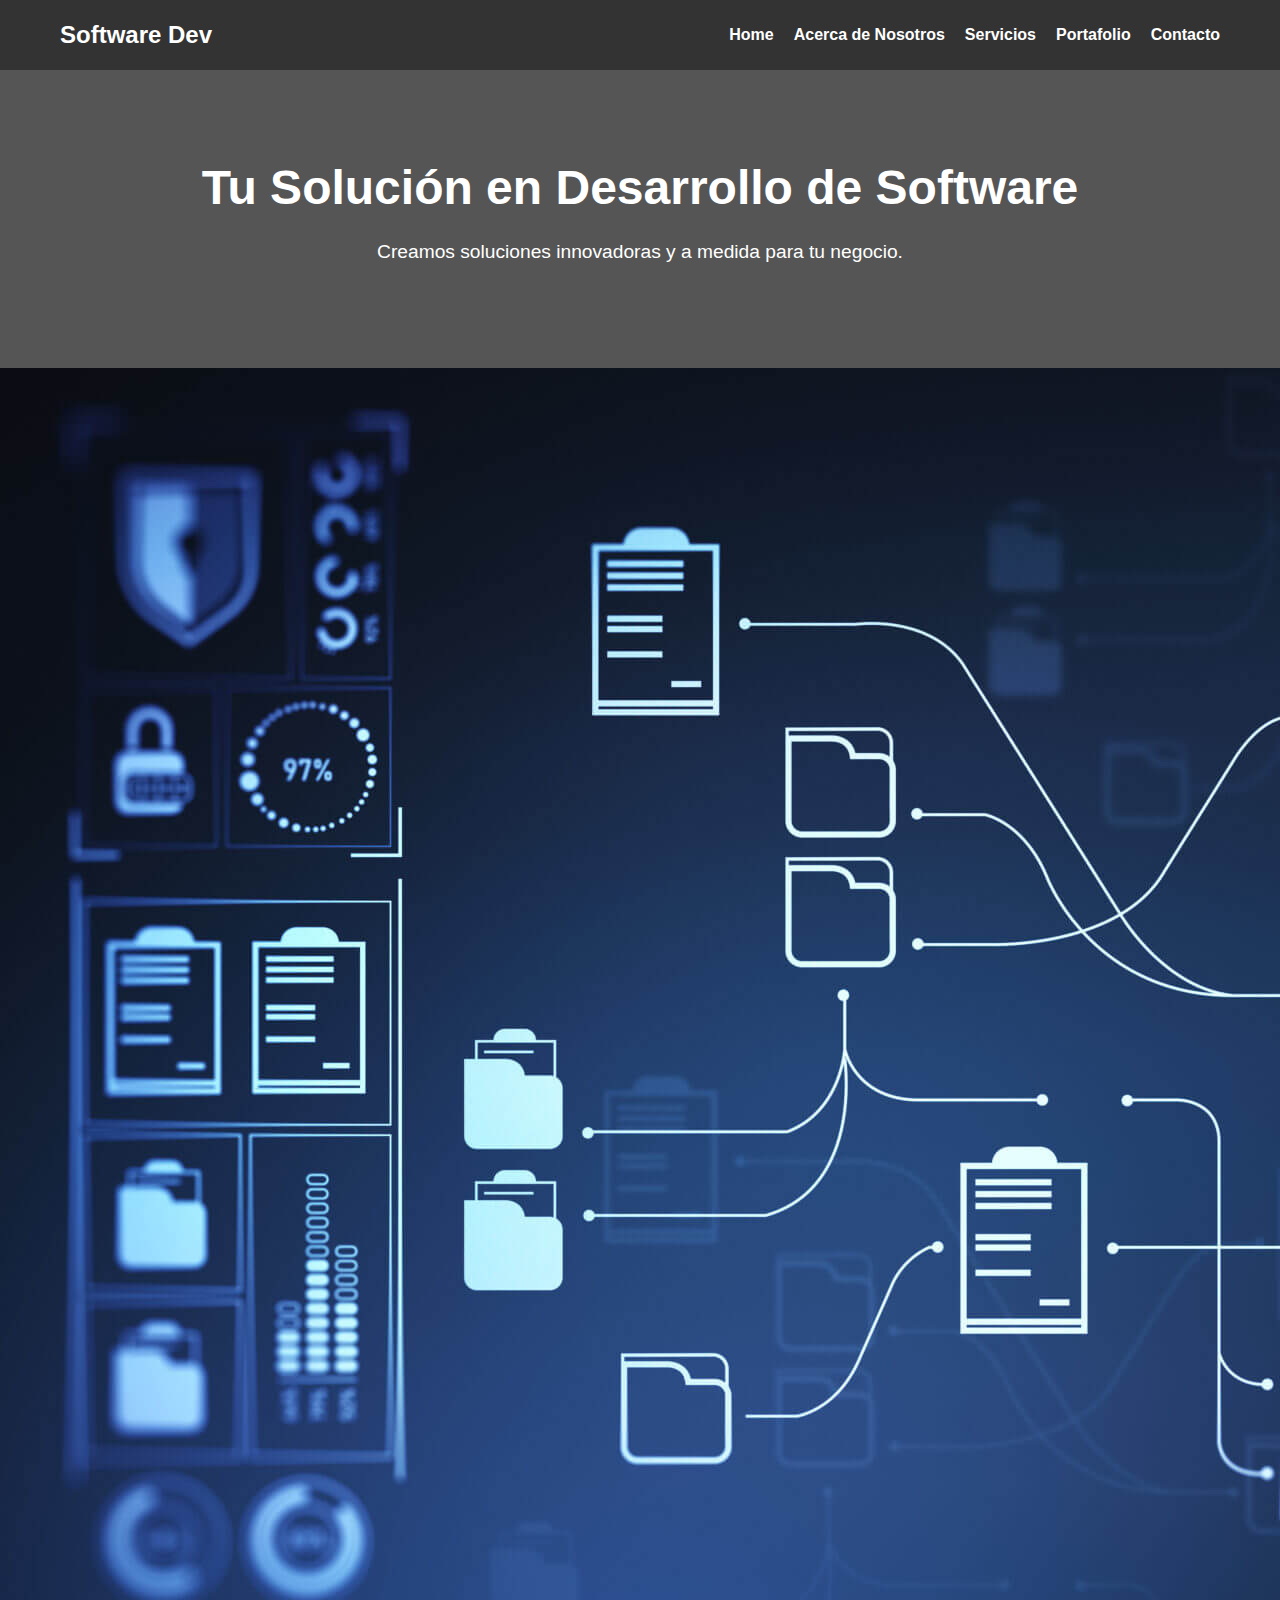
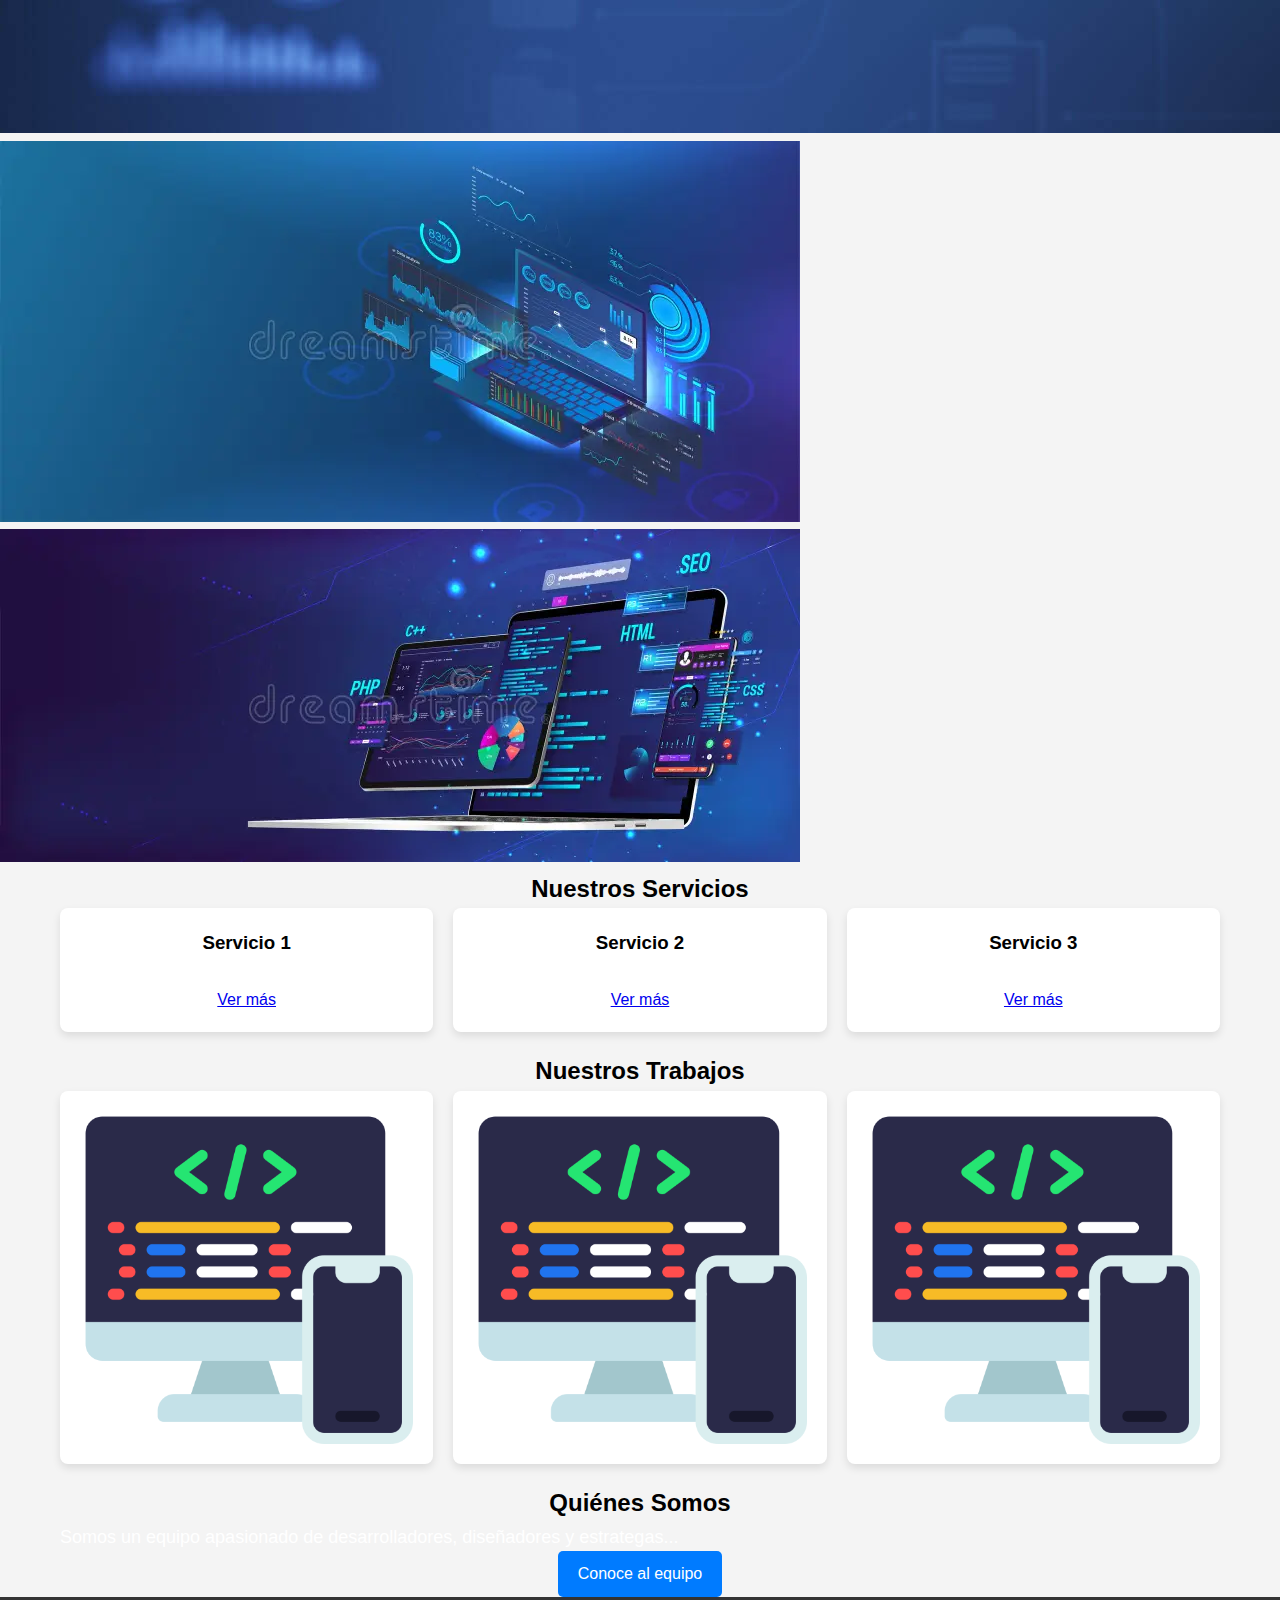
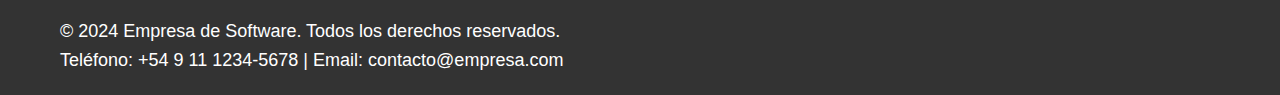
<file: Sprint 1/index.html>
<!DOCTYPE html>
<html lang="es">
<head>
    <meta charset="UTF-8">
    <meta name="viewport" content="width=device-width, initial-scale=1.0">
    <title>Software Dev-HOME</title>
    <link rel="stylesheet" href="css/style.css">
</head>
<body>

    <header class="main-header">
        <div class="container">
            <div class="logo">
                <a href="index.html">Software Dev</a>
            </div>
            <nav class="main-nav">
                <ul>
                    <li><a href="index.html">Home</a></li>
                    <li><a href="about.html">Acerca de Nosotros</a></li>
                    <li><a href="services.html">Servicios</a></li>
                    <li><a href="portfolio.html">Portafolio</a></li>
                    <li><a href="contact.html">Contacto</a></li>
                </ul>
            </nav>
        </div>
    </header>

    <main>
        <section class="hero-section">
            <div class="hero-content">
                <h1>Tu Solución en Desarrollo de Software</h1>
                <p>Creamos soluciones innovadoras y a medida para tu negocio.</p>
            </div>
        </section>


    <div class="carousel-slides">
        <div class="slide">
            <img src="img/foto1.jpeg" alt="Diapositiva 1">
        </div>
        <div class="slide">
            <img src="img/foto2.jpg" alt="Diapositiva 2">
        </div>
        <div class="slide">
            <img src="img/foto3.jpg" alt="Diapositiva 3">
        </div>
    </div>
        <section class="services-summary container">
            <h2>Nuestros Servicios</h2>
            <div class="flex-container">
                <div class="card">
                    <h3>Servicio 1</h3>
                    <p>Desarrollo de aplicaciones web a medida.</p>
                    <a href="services.html">Ver más</a>
                </div>
                <div class="card">
                    <h3>Servicio 2</h3>
                    <p>Consultoría y arquitectura de software.</p>
                    <a href="services.html">Ver más</a>
                </div>
                <div class="card">
                    <h3>Servicio 3</h3>
                    <p>Mantenimiento y soporte técnico.</p>
                    <a href="services.html">Ver más</a>
                </div>
            </div>
        </section>

        <section class="portfolio-summary container">
            <h2>Nuestros Trabajos</h2>
            <div class="flex-container">
                <div class="project-thumbnail">
                    <img src="img/desarrollo-movil.png" alt="Proyecto 1">
                </div>
                <div class="project-thumbnail">
                    <img src="img/desarrollo-movil.png" alt="Proyecto 2">
                </div>
                <div class="project-thumbnail">
                    <img src="img/desarrollo-movil.png" alt="Proyecto 3">
                </div>
            </div>
        </section>

        <section class="about-summary container">
            <h2>Quiénes Somos</h2>
            <p>Somos un equipo apasionado de desarrolladores, diseñadores y estrategas...</p>
            <a href="about.html" class="btn">Conoce al equipo</a>
        </section>
    </main>

    <footer class="main-footer">
        <div class="container">
            <p>&copy; 2024 Empresa de Software. Todos los derechos reservados.</p>
            <p>Teléfono: +54 9 11 1234-5678 | Email: contacto@empresa.com</p>
            </div>
    </footer>

</body>
</html>
</file>
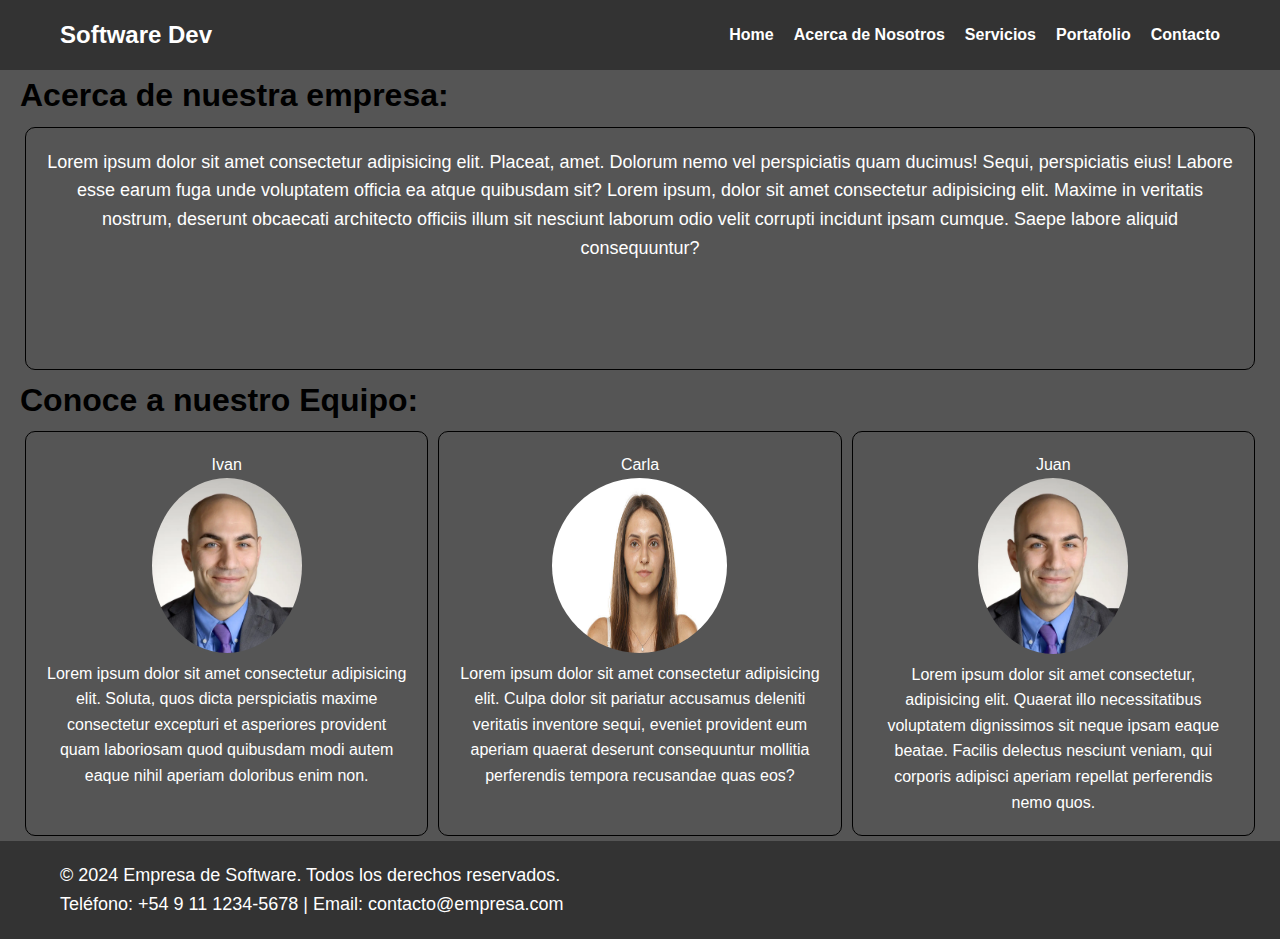
<file: Sprint 1/about.html>
<!DOCTYPE html>
<html lang="en">
<head>
    <meta charset="UTF-8">
    <meta name="viewport" content="width=device-width, initial-scale=1.0">
    <title>Acerca de nosotros</title>
    <link rel="stylesheet" href="css/style.css">
</head>
<body>
     <header class="main-header">
        <div class="container">
            <div class="logo">
                <a href="index.html">Software Dev</a>
            </div>
            <nav class="main-nav">
                <ul>
                    <li><a href="index.html">Home</a></li>
                    <li><a href="about.html">Acerca de Nosotros</a></li>
                    <li><a href="services.html">Servicios</a></li>
                    <li><a href="portfolio.html">Portafolio</a></li>
                    <li><a href="contact.html">Contacto</a></li>
                </ul>
            </nav>
        </div>
    </header>
    <div class="containerBody">
        <h1>Acerca de nuestra empresa:</h1>
        <p class="caja">Lorem ipsum dolor sit amet consectetur adipisicing elit. Placeat, amet. Dolorum nemo vel perspiciatis quam ducimus! Sequi, perspiciatis eius! Labore esse earum fuga unde voluptatem officia ea atque quibusdam sit? Lorem ipsum, dolor sit amet consectetur adipisicing elit. Maxime in veritatis nostrum, deserunt obcaecati architecto officiis illum sit nesciunt laborum odio velit corrupti incidunt ipsam cumque. Saepe labore aliquid consequuntur? <br><br><br><br></p>
        <h1>Conoce a nuestro Equipo:</h1>
        <div class="contenedor-grid">
            <div class="caja">Ivan <br> <img class="imagen-redondeada" src="img/hombre-de-negocios-41899950.webp" width="150px" height="175px"> <br> Lorem ipsum dolor sit amet consectetur adipisicing elit. Soluta, quos dicta perspiciatis maxime consectetur excepturi et asperiores provident quam laboriosam quod quibusdam modi autem eaque nihil aperiam doloribus enim non.</div>
            <div class="caja">Carla <br> <img class="imagen-redondeada" src="img/istockphoto-2206514683-612x612.jpg" width="175px" height="175px" alt=""> <br> Lorem ipsum dolor sit amet consectetur adipisicing elit. Culpa dolor sit pariatur accusamus deleniti veritatis inventore sequi, eveniet provident eum aperiam quaerat deserunt consequuntur mollitia perferendis tempora recusandae quas eos?</div>
            <div class="caja">Juan <br> <img class="imagen-redondeada" src="img/hombre-de-negocios-41899950.webp" width="150px" height="176" alt=""> <br> Lorem ipsum dolor sit amet consectetur, adipisicing elit. Quaerat illo necessitatibus voluptatem dignissimos sit neque ipsam eaque beatae. Facilis delectus nesciunt veniam, qui corporis adipisci aperiam repellat perferendis nemo quos.</div>
        </div>
    </div>
    <footer class="main-footer">
        <div class="container">
            <p>&copy; 2024 Empresa de Software. Todos los derechos reservados.</p>
            <p>Teléfono: +54 9 11 1234-5678 | Email: contacto@empresa.com</p>
            </div>
    </footer>
</body>
</html>
</file>
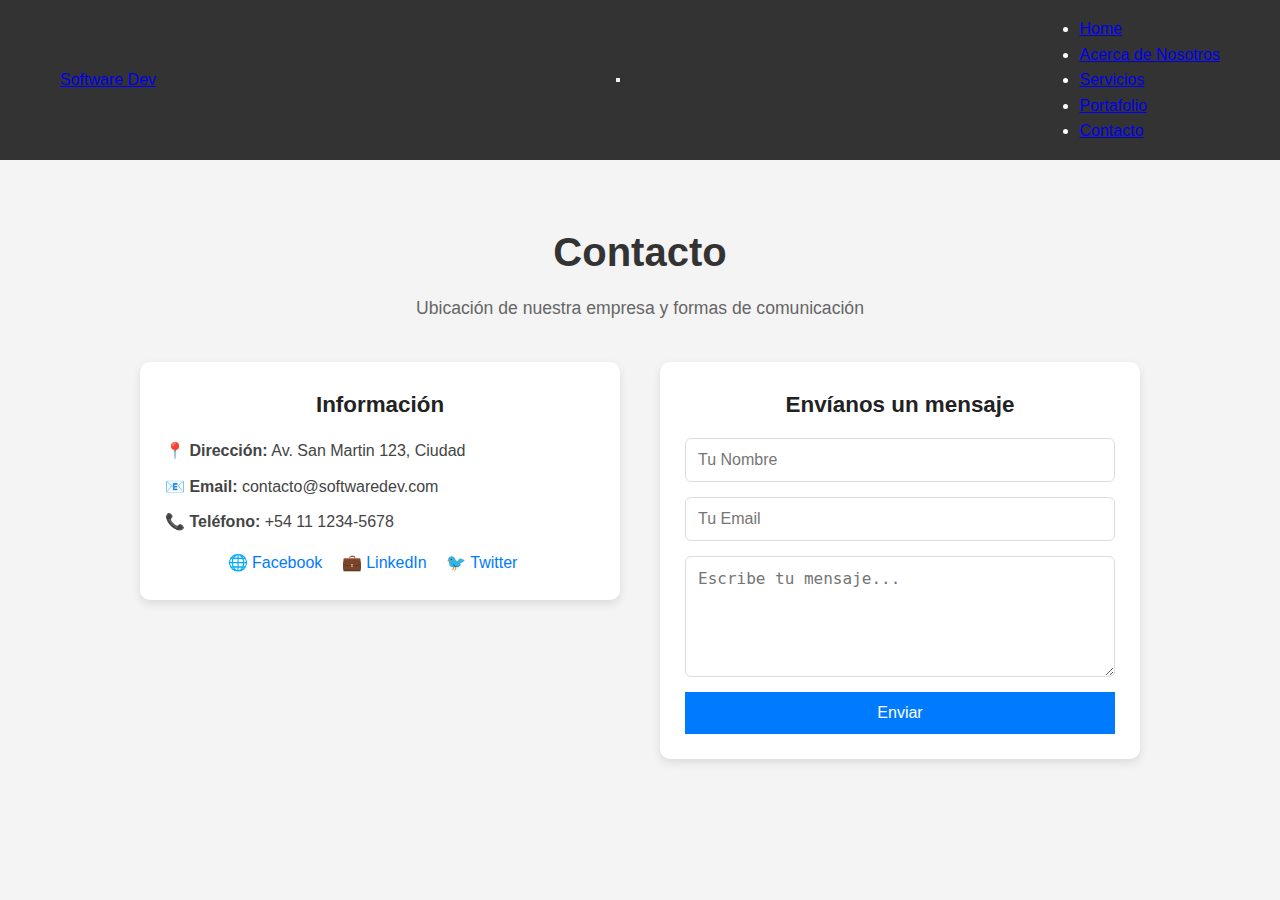
<file: Sprint 1/contact.html>
<!DOCTYPE html>
<html lang="en">
<head>
    <meta charset="UTF-8">
    <meta name="viewport" content="width=device-width, initial-scale=1.0">
    <title>Contacto</title>
     <link rel="stylesheet" href="css/style.css">
     <link href="https://cdn.jsdelivr.net/npm/bootstrap@5.3.8/dist/css/bootstrap.min.css" rel="stylesheet" integrity="sha384-sRIl4kxILFvY47J16cr9ZwB07vP4J8+LH7qKQnuqkuIAvNWLzeN8tE5YBujZqJLB" crossorigin="anonymous">
</head>
<body>

<!-- Barra de navegación Bootstrap igual a index.html -->
<header class="main-header">
    <nav class="navbar navbar-expand-lg navbar-dark bg-dark">
        <div class="container">
            <a class="navbar-brand" href="index.html">Software Dev</a>
            <!-- Botón hamburguesa -->
            <button class="navbar-toggler" type="button" data-bs-toggle="collapse" data-bs-target="#navbarNav">
                <span class="navbar-toggler-icon"></span>
            </button>
            <!-- Menú colapsable -->
            <div class="collapse navbar-collapse" id="navbarNav">
                <ul class="navbar-nav ms-auto">
                    <li class="nav-item"><a class="nav-link" href="index.html">Home</a></li>
                    <li class="nav-item"><a class="nav-link" href="about.html">Acerca de Nosotros</a></li>
                    <li class="nav-item"><a class="nav-link" href="services.html">Servicios</a></li>
                    <li class="nav-item"><a class="nav-link" href="portfolio.html">Portafolio</a></li>
                    <li class="nav-item"><a class="nav-link" href="contact.html">Contacto</a></li>
                </ul>
            </div>
        </div>
    </nav>
</header>



<!-- Contacto -->
<section id="contacto" class="contact-section">
  <div class="container">
    <h2>Contacto</h2>
    <p class="subtitle">Ubicación de nuestra empresa y formas de comunicación</p>

    <div class="contact-grid">
      <!-- Información de contacto -->
      <div class="contact-info">
        <h3>Información</h3>
        <p><strong>📍 Dirección:</strong> Av. San Martin 123, Ciudad</p>
        <p><strong>📧 Email:</strong> contacto@softwaredev.com</p>
        <p><strong>📞 Teléfono:</strong> +54 11 1234-5678</p>

        <div class="social-links">
          <a href="#" target="_blank">🌐 Facebook</a>
          <a href="#" target="_blank">💼 LinkedIn</a>
          <a href="#" target="_blank">🐦 Twitter</a>
        </div>
      </div>

      <!-- Formulario -->
      <div class="contact-form">
        <h3>Envíanos un mensaje</h3>
        <form>
          <input type="text" name="nombre" placeholder="Tu Nombre" required>
          <input type="email" name="email" placeholder="Tu Email" required>
          <textarea name="mensaje" rows="5" placeholder="Escribe tu mensaje..." required></textarea>
          <button type="submit">Enviar</button>
        </form>
      </div>
    </div>
  </div>
</section>

<!-- Bootstrap JS Bundle (incluye Popper) -->
<script src="https://cdn.jsdelivr.net/npm/bootstrap@5.3.8/dist/js/bootstrap.bundle.min.js"></script>


</body>
</html>
</file>
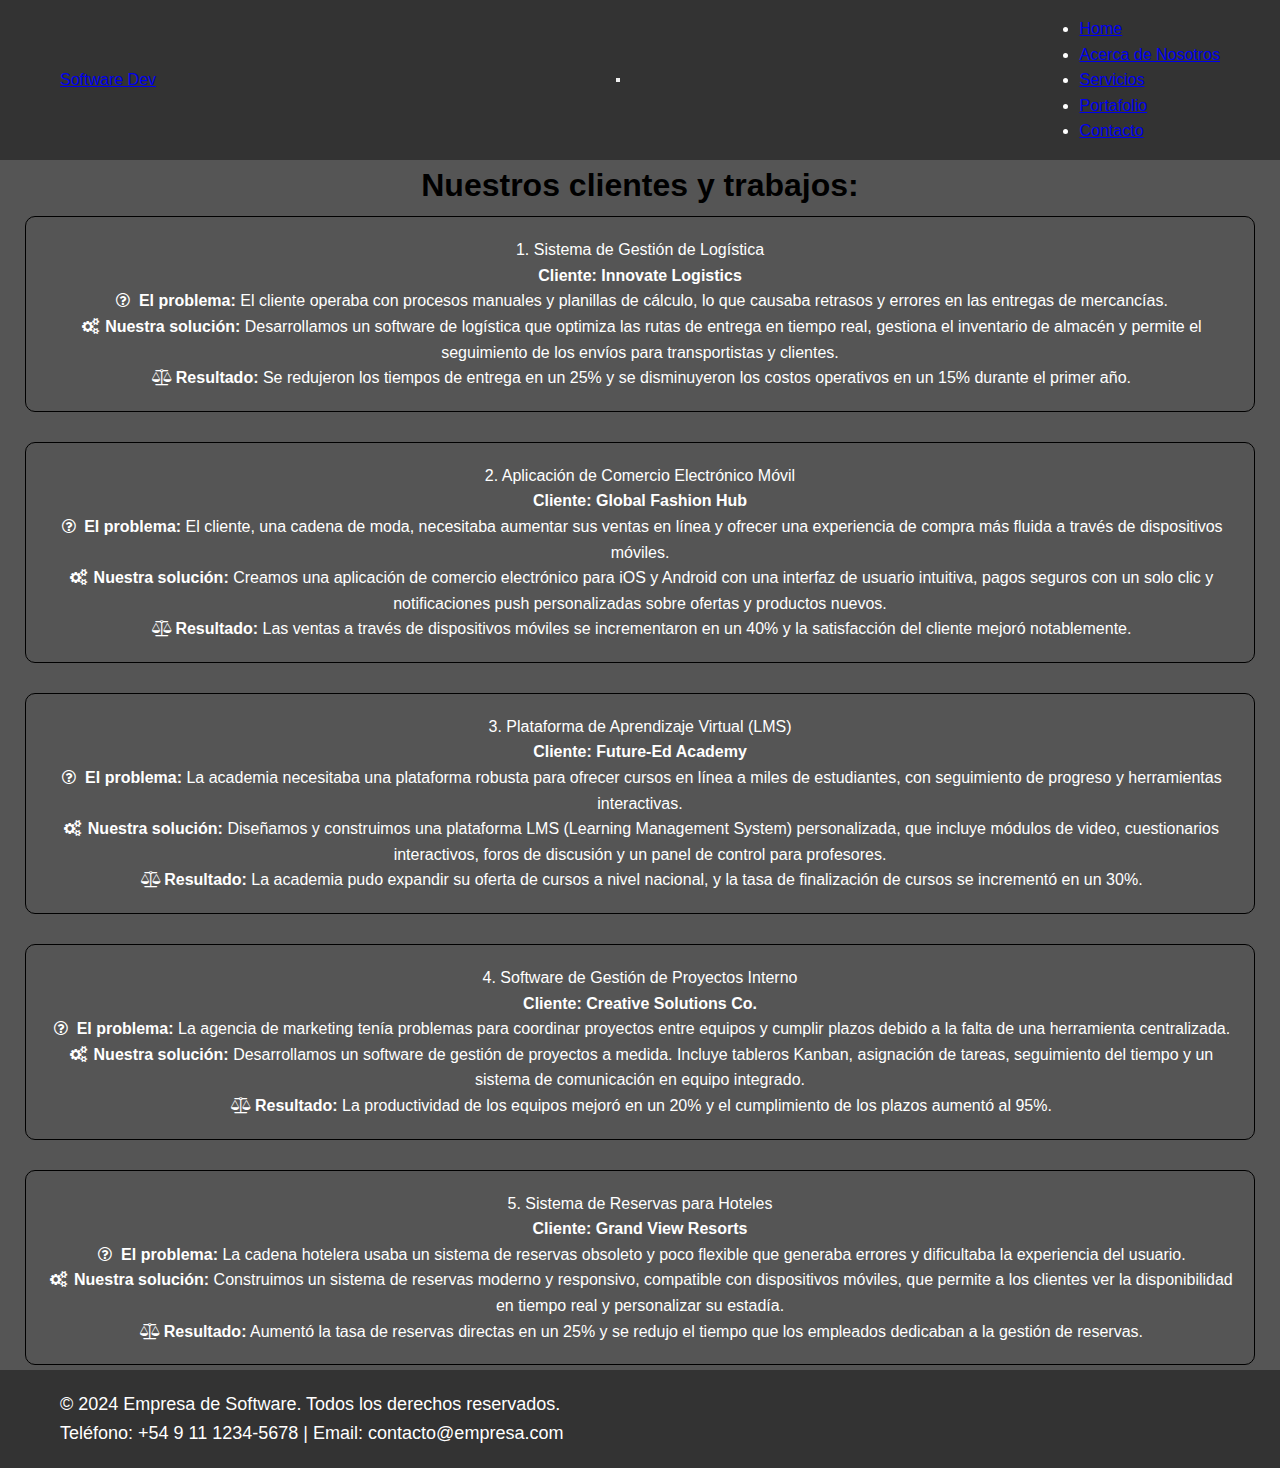
<file: Sprint 1/portfolio.html>
<!DOCTYPE html>
<html lang="en">
<head>
    <meta charset="UTF-8">
    <meta name="viewport" content="width=device-width, initial-scale=1.0">
    <title>Portafolio</title>
    <link rel="stylesheet" href="css/style.css">
    <link rel="stylesheet" href="css/fontello.css">
            <link href="https://cdn.jsdelivr.net/npm/bootstrap@5.3.8/dist/css/bootstrap.min.css" rel="stylesheet" integrity="sha384-sRIl4kxILFvY47J16cr9ZwB07vP4J8+LH7qKQnuqkuIAvNWLzeN8tE5YBujZqJLB" crossorigin="anonymous">
</head>
<body>
<!-- Barra de navegación Bootstrap igual a index.html -->
<header class="main-header">
    <nav class="navbar navbar-expand-lg navbar-dark bg-dark">
        <div class="container">
            <a class="navbar-brand" href="index.html">Software Dev</a>
            <!-- Botón hamburguesa -->
            <button class="navbar-toggler" type="button" data-bs-toggle="collapse" data-bs-target="#navbarNav">
                <span class="navbar-toggler-icon"></span>
            </button>
            <!-- Menú colapsable -->
            <div class="collapse navbar-collapse" id="navbarNav">
                <ul class="navbar-nav ms-auto">
                    <li class="nav-item"><a class="nav-link" href="index.html">Home</a></li>
                    <li class="nav-item"><a class="nav-link" href="about.html">Acerca de Nosotros</a></li>
                    <li class="nav-item"><a class="nav-link" href="services.html">Servicios</a></li>
                    <li class="nav-item"><a class="nav-link" href="portfolio.html">Portafolio</a></li>
                    <li class="nav-item"><a class="nav-link" href="contact.html">Contacto</a></li>
                </ul>
            </div>
        </div>
    </nav>
</header>



    <div class="containerBody">
        <div><Strong><h1 style="text-align: center;">Nuestros clientes y trabajos:</h1></Strong></div>
        <div class="flex-container">
            <div class="caja">1. Sistema de Gestión de Logística <br>
                <strong>Cliente: Innovate Logistics</strong> <br>
                <i class="icon-question-circle-o download_icon"></i><strong> El problema:</strong> El cliente operaba con procesos manuales y planillas de cálculo, lo que causaba retrasos y errores en las entregas de mercancías. <br>
                <i class="icon-cog-alt download_icon"></i><strong> Nuestra solución:</strong> Desarrollamos un software de logística que optimiza las rutas de entrega en tiempo real, gestiona el inventario de almacén y permite el seguimiento de los envíos para transportistas y clientes. <br>
                <i class="icon-balance-scale download_icon"></i><strong> Resultado:</strong> Se redujeron los tiempos de entrega en un 25% y se disminuyeron los costos operativos en un 15% durante el primer año.
            </div>
            <div class="caja">
                2. Aplicación de Comercio Electrónico Móvil <br>
                <strong>Cliente: Global Fashion Hub</strong> <br>
                <i class="icon-question-circle-o download_icon"></i><strong> El problema:</strong> El cliente, una cadena de moda, necesitaba aumentar sus ventas en línea y ofrecer una experiencia de compra más fluida a través de dispositivos móviles. <br>
                <i class="icon-cog-alt download_icon"></i><strong> Nuestra solución:</strong> Creamos una aplicación de comercio electrónico para iOS y Android con una interfaz de usuario intuitiva, pagos seguros con un solo clic y notificaciones push personalizadas sobre ofertas y productos nuevos. <br>
                <i class="icon-balance-scale download_icon"></i><strong> Resultado:</strong> Las ventas a través de dispositivos móviles se incrementaron en un 40% y la satisfacción del cliente mejoró notablemente.
            </div>
            <div class="caja">
                3. Plataforma de Aprendizaje Virtual (LMS) <br>
                <strong>Cliente: Future-Ed Academy</strong> <br>
                <i class="icon-question-circle-o download_icon"></i><strong> El problema:</strong> La academia necesitaba una plataforma robusta para ofrecer cursos en línea a miles de estudiantes, con seguimiento de progreso y herramientas interactivas. <br>
                <i class="icon-cog-alt download_icon"></i><strong> Nuestra solución:</strong> Diseñamos y construimos una plataforma LMS (Learning Management System) personalizada, que incluye módulos de video, cuestionarios interactivos, foros de discusión y un panel de control para profesores. <br>
                <i class="icon-balance-scale download_icon"></i><strong> Resultado:</strong> La academia pudo expandir su oferta de cursos a nivel nacional, y la tasa de finalización de cursos se incrementó en un 30%.
            </div>
            <div class="caja">
                4. Software de Gestión de Proyectos Interno <br>
                <strong>Cliente: Creative Solutions Co.</strong> <br>
                <i class="icon-question-circle-o download_icon"></i><strong> El problema:</strong> La agencia de marketing tenía problemas para coordinar proyectos entre equipos y cumplir plazos debido a la falta de una herramienta centralizada. <br>
                <i class="icon-cog-alt download_icon"></i><strong> Nuestra solución:</strong> Desarrollamos un software de gestión de proyectos a medida. Incluye tableros Kanban, asignación de tareas, seguimiento del tiempo y un sistema de comunicación en equipo integrado. <br>
                <i class="icon-balance-scale download_icon"></i><strong> Resultado:</strong> La productividad de los equipos mejoró en un 20% y el cumplimiento de los plazos aumentó al 95%.
            </div>
            <div class="caja">
                5. Sistema de Reservas para Hoteles <br>
                <strong>Cliente: Grand View Resorts</strong> <br>
                <i class="icon-question-circle-o download_icon"></i><strong> El problema:</strong> La cadena hotelera usaba un sistema de reservas obsoleto y poco flexible que generaba errores y dificultaba la experiencia del usuario. <br>
                <i class="icon-cog-alt download_icon"></i><strong> Nuestra solución:</strong> Construimos un sistema de reservas moderno y responsivo, compatible con dispositivos móviles, que permite a los clientes ver la disponibilidad en tiempo real y personalizar su estadía. <br>
                <i class="icon-balance-scale download_icon"></i><strong> Resultado:</strong> Aumentó la tasa de reservas directas en un 25% y se redujo el tiempo que los empleados dedicaban a la gestión de reservas.
            </div>
        </div>
    </div>
        <footer class="main-footer">
        <div class="container">
            <p>&copy; 2024 Empresa de Software. Todos los derechos reservados.</p>
            <p>Teléfono: +54 9 11 1234-5678 | Email: contacto@empresa.com</p>
            </div>
    </footer>

    <!-- Bootstrap JS Bundle (incluye Popper) -->
<script src="https://cdn.jsdelivr.net/npm/bootstrap@5.3.8/dist/js/bootstrap.bundle.min.js"></script>

</body>
</html>
</file>
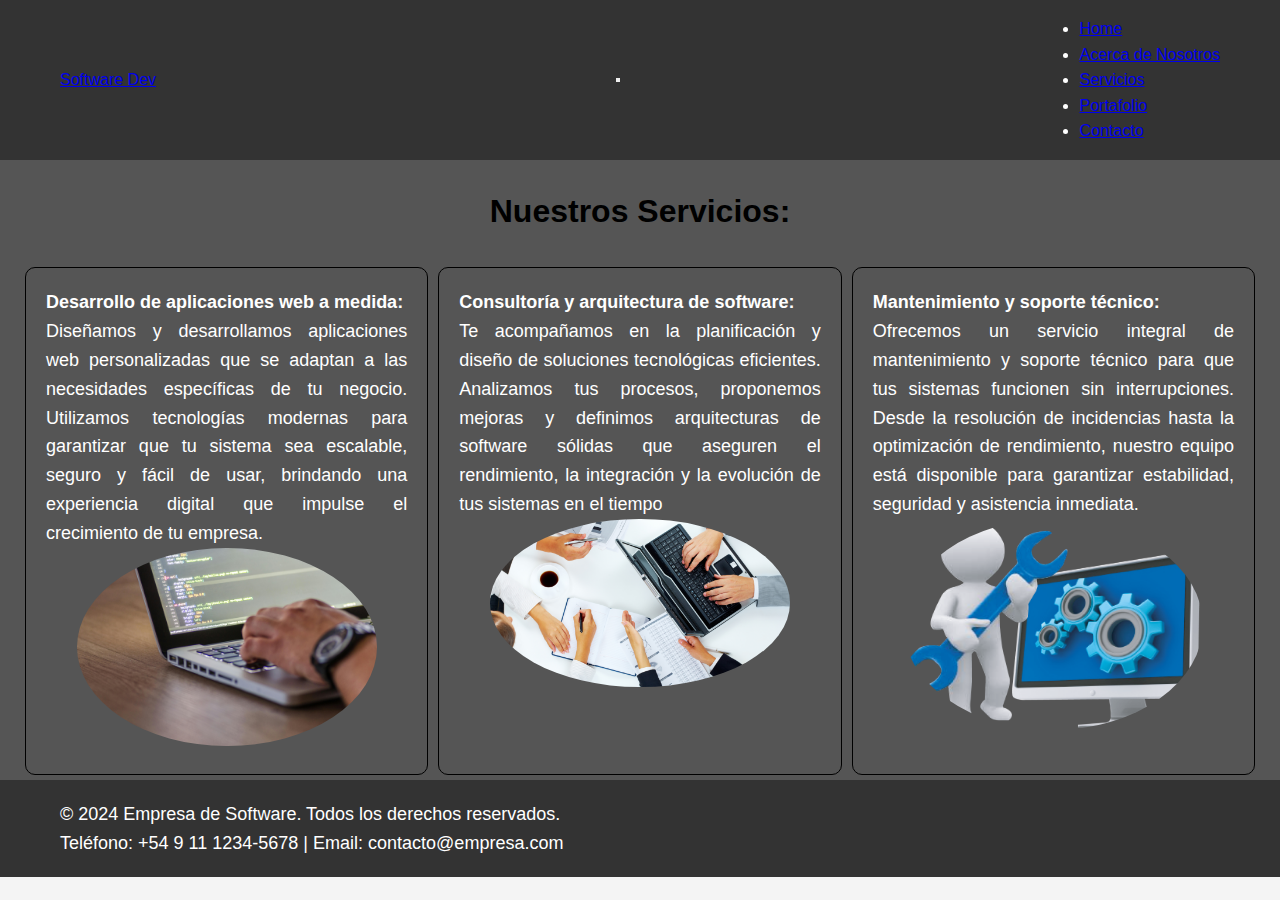
<file: Sprint 1/services.html>
<!DOCTYPE html>
<html lang="en">
<head>
    <meta charset="UTF-8">
    <meta name="viewport" content="width=device-width, initial-scale=1.0">
    <title>Servicios</title>
    <link rel="stylesheet" href="css/style.css">
            <link href="https://cdn.jsdelivr.net/npm/bootstrap@5.3.8/dist/css/bootstrap.min.css" rel="stylesheet" integrity="sha384-sRIl4kxILFvY47J16cr9ZwB07vP4J8+LH7qKQnuqkuIAvNWLzeN8tE5YBujZqJLB" crossorigin="anonymous">
</head>
<body style="overflow: auto;">

<!-- Barra de navegación Bootstrap igual a index.html -->
<header class="main-header">
    <nav class="navbar navbar-expand-lg navbar-dark bg-dark">
        <div class="container">
            <a class="navbar-brand" href="index.html">Software Dev</a>
            <!-- Botón hamburguesa -->
            <button class="navbar-toggler" type="button" data-bs-toggle="collapse" data-bs-target="#navbarNav">
                <span class="navbar-toggler-icon"></span>
            </button>
            <!-- Menú colapsable -->
            <div class="collapse navbar-collapse" id="navbarNav">
                <ul class="navbar-nav ms-auto">
                    <li class="nav-item"><a class="nav-link" href="index.html">Home</a></li>
                    <li class="nav-item"><a class="nav-link" href="about.html">Acerca de Nosotros</a></li>
                    <li class="nav-item"><a class="nav-link" href="services.html">Servicios</a></li>
                    <li class="nav-item"><a class="nav-link" href="portfolio.html">Portafolio</a></li>
                    <li class="nav-item"><a class="nav-link" href="contact.html">Contacto</a></li>
                </ul>
            </div>
        </div>
    </nav>
</header>



    <div class="containerBody">
        <div><br><h1 style="text-align: center;">Nuestros Servicios:</h1><br></div>
        <div class="contenedor-grid" style="color: white;">
            <div class="caja"><h4 style="text-align: center;"></h4> <p><strong>Desarrollo de aplicaciones web a medida:</strong><br>Diseñamos y desarrollamos aplicaciones web personalizadas que se adaptan a las necesidades específicas de tu negocio. Utilizamos tecnologías modernas para garantizar que tu sistema sea escalable, seguro y fácil de usar, brindando una experiencia digital que impulse el crecimiento de tu empresa.</p><img class="imagen-redondeada" src="img/desarrollo-web.jpg" width="300px"></div>
            <div class="caja"><h4 style="text-align: center;"></h4> <p><strong>Consultoría y arquitectura de software: </strong><br>Te acompañamos en la planificación y diseño de soluciones tecnológicas eficientes. Analizamos tus procesos, proponemos mejoras y definimos arquitecturas de software sólidas que aseguren el rendimiento, la integración y la evolución de tus sistemas en el tiempo</p><img class="imagen-redondeada" src="img/consultoria-software-1024x576.png" width="300px"></div>
            <div class="caja"><h4 style="text-align: center;"></h4> <p><strong>Mantenimiento y soporte técnico:        </strong><br>Ofrecemos un servicio integral de mantenimiento y soporte técnico para que tus sistemas funcionen sin interrupciones. Desde la resolución de incidencias hasta la optimización de rendimiento, nuestro equipo está disponible para garantizar estabilidad, seguridad y asistencia inmediata.</p><img class="imagen-redondeada" src="img/reparacion.png" width="300px" ></div>
        
        </div>
    </div>
      <footer class="main-footer">
        <div class="container">
            <p>&copy; 2024 Empresa de Software. Todos los derechos reservados.</p>
            <p>Teléfono: +54 9 11 1234-5678 | Email: contacto@empresa.com</p>
            </div>
    </footer>

    <!-- Bootstrap JS Bundle (incluye Popper) -->
<script src="https://cdn.jsdelivr.net/npm/bootstrap@5.3.8/dist/js/bootstrap.bundle.min.js"></script>

</body>

</html>
</file>
<file: Sprint 1/css/style.css>
* {
    box-sizing: border-box;
    margin: 0;
    padding: 0;
}

.title-about {
    color: white;
    margin-bottom: 20px;
    font-family: Arial, Helvetica, sans-serif, sans-serif;
}

body {
    font-family: Arial, sans-serif;
    line-height: 1.6;
    background-color: #f4f4f4;
    overflow-x: hidden;
}

.container {
    max-width: 1200px;
    margin: 0 auto;
    padding: 0 20px;
}

.containerBody{
    max-width: auto;
    max-height: auto;
    margin: 0 0;
    padding: 0 20px;
    background-color: #555;
    overflow: auto;
}

.imagen-redondeada {
  /* Redondea las esquinas con un radio de 10px */
  border-radius: 10px;

  /* Haz la imagen circular (si es cuadrada) */
   border-radius: 50%; 
}

.caja {
  color:white;
  padding: 20px;
  border: 1px solid black;
  margin: 5px;
  border-radius: 10px;
  text-align: center;
}
p {
    font-size: 18px;
    color: white;
    text-align: justify;
    font-family: Arial, Helvetica, sans-serif, sans-serif;
}

.textoCaja{
    color: white;
}

.flex-container {
    display: flex;
    justify-content: space-between;
    gap: 20px;
    flex-wrap: wrap;
}

.contenedor-grid {
  display: grid;
  /* Define 3 columnas de igual tamano */
  grid-template-columns: 1fr 1fr 1fr;
}

/* --- Estilos de la Cabecera y Navegación --- */
.main-header {
    background-color: #333;
    color: #fff;
    padding: 1rem 0;
}

.main-header .container {
    display: flex;
    justify-content: space-between;
    align-items: center;
}

.logo a {
    color: #fff;
    text-decoration: none;
    font-weight: bold;
    font-size: 1.5rem;
}

.main-nav ul {
    list-style: none;
    display: flex;
    gap: 20px;
}

.main-nav a {
    color: #fff;
    text-decoration: none;
    font-weight: bold;
    transition: color 0.3s;
}

.main-nav a:hover {
    color: #ffd700;
}

/* --- Estilos de las Secciones --- */
section {
    padding: 40px 0;
    text-align: center;
}

.hero-section {
    background-color: #555;
    color: #fff;
    padding: 80px 0;
}

.hero-section h1 {
    font-size: 3rem;
    margin-bottom: 10px;
}

.hero-section p {
    font-size: 1.2rem;
    margin-bottom: 20px;
    text-align: center;
}

/* Estilos para las tarjetas de resumen */
.card, .project-thumbnail {
    flex: 1;
    min-width: 250px;
    background-color: #fff;
    padding: 20px;
    border-radius: 8px;
    box-shadow: 0 4px 8px rgba(0,0,0,0.1);
    margin-bottom: 20px;
}

.project-thumbnail img {
    width: 100%;
    border-radius: 8px;
    display: block;
}

.btn {
    display: inline-block;
    padding: 10px 20px;
    background-color: #007bff;
    color: #fff;
    text-decoration: none;
    border-radius: 5px;
    transition: background-color 0.3s;
}

.btn:hover {
    background-color: #0056b3;
}

/* --- Estilos del Pie de Página --- */
.main-footer {
    background-color: #333;
    color: #fff;
    text-align: center;
    padding: 20px 0;
}

/* --- Responsividad (sólo los ajustes para pantallas pequeñas) --- */
@media (max-width: 768px) {
    .main-header .container {
        flex-direction: column;
    }
    .main-nav ul {
        flex-direction: column;
        align-items: center;
    }
    .main-nav li {
        margin-top: 10px;
    }
    .hero-section {
        padding: 40px 20px;
    }
    .hero-section h1 {
        font-size: 2rem;
    }

.about-summary {
  text-align: center; /* Centra todo el contenido de la sección */
  padding: 40px 20px;
}

.about-summary .btn {
  display: inline-block;      /* Para que se comporte como botón */
  margin-top: 20px;           /* Separación respecto al texto */
  padding: 12px 24px;
  background-color: #6a0dad;  /* Color de fondo (puedes cambiarlo) */
  color: #fff;
  text-decoration: none;      /* Quitar subrayado */
  border-radius: 8px;         /* Bordes redondeados */
  font-weight: bold;
  transition: background 0.3s;
}

.about-summary .btn:hover {
  background-color: #520a9e;  /* Color más oscuro al pasar el mouse */
}


}


/* CONTACTO */
.contact-section {
  background: #f4f4f4;
  padding: 60px 20px;
  font-family: Arial, sans-serif;
}

.contact-section h2 {
  text-align: center;
  font-size: 2.5rem;
  margin-bottom: 10px;
  color: #333;
}

.contact-section .subtitle {
  text-align: center;
  font-size: 1.1rem;
  margin-bottom: 40px;
  color: #666;
}

.contact-grid {
  display: grid;
  grid-template-columns: repeat(auto-fit, minmax(320px, 1fr));
  gap: 40px;
  max-width: 1000px;
  margin: auto;
  align-items: start;
}

/* Caja de información */
.contact-info {
  background: #fff;
  padding: 25px;
  border-radius: 10px;
  box-shadow: 0 4px 10px rgba(0,0,0,0.1);
}

.contact-info h3 {
  margin-bottom: 15px;
  color: #222;
  font-size: 1.4rem;
}

.contact-info p {
  margin: 10px 0;
  color: #444;
  font-size: 1rem;
}

.social-links {
  margin-top: 15px;
}

.social-links a {
  display: inline-block;
  margin-right: 15px;
  text-decoration: none;
  color: #007bff;
  font-weight: 500;
  transition: color 0.3s;
}

.social-links a:hover {
  color: #0056b3;
}

/* Caja de formulario */
.contact-form {
  background: #fff;
  padding: 25px;
  border-radius: 10px;
  box-shadow: 0 4px 10px rgba(0,0,0,0.1);
}

.contact-form h3 {
  margin-bottom: 15px;
  color: #222;
  font-size: 1.4rem;
}

.contact-form form {
  display: flex;
  flex-direction: column;
}

.contact-form input,
.contact-form textarea {
  width: 100%;
  padding: 12px;
  margin-bottom: 15px;
  border: 1px solid #ddd;
  border-radius: 6px;
  font-size: 1rem;
}

.contact-form button {
  padding: 12px;
  border: none;
  background: #007bff;
  color: #fff;
  font-size:16px;

}
</file>
<file: Sprint 1/css/fontello.css>
@font-face {
  font-family: 'fontello';
  src: url('../font/fontello.eot?54259055');
  src: url('../font/fontello.eot?54259055#iefix') format('embedded-opentype'),
       url('../font/fontello.woff2?54259055') format('woff2'),
       url('../font/fontello.woff?54259055') format('woff'),
       url('../font/fontello.ttf?54259055') format('truetype'),
       url('../font/fontello.svg?54259055#fontello') format('svg');
  font-weight: normal;
  font-style: normal;
}
/* Chrome hack: SVG is rendered more smooth in Windozze. 100% magic, uncomment if you need it. */
/* Note, that will break hinting! In other OS-es font will be not as sharp as it could be */
/*
@media screen and (-webkit-min-device-pixel-ratio:0) {
  @font-face {
    font-family: 'fontello';
    src: url('../font/fontello.svg?54259055#fontello') format('svg');
  }
}
*/
[class^="icon-"]:before, [class*=" icon-"]:before {
  font-family: "fontello";
  font-style: normal;
  font-weight: normal;
  speak: never;

  display: inline-block;
  text-decoration: inherit;
  width: 1em;
  margin-right: .2em;
  text-align: center;
  /* opacity: .8; */

  /* For safety - reset parent styles, that can break glyph codes*/
  font-variant: normal;
  text-transform: none;

  /* fix buttons height, for twitter bootstrap */
  line-height: 1em;

  /* Animation center compensation - margins should be symmetric */
  /* remove if not needed */
  margin-left: .2em;

  /* you can be more comfortable with increased icons size */
  /* font-size: 120%; */

  /* Font smoothing. That was taken from TWBS */
  -webkit-font-smoothing: antialiased;
  -moz-osx-font-smoothing: grayscale;

  /* Uncomment for 3D effect */
  /* text-shadow: 1px 1px 1px rgba(127, 127, 127, 0.3); */
}

.icon-cog-alt:before { content: '\e800'; } /* '' */
.icon-balance-scale:before { content: '\f24e'; } /* '' */
.icon-question-circle-o:before { content: '\f29c'; } /* '' */
</file>
